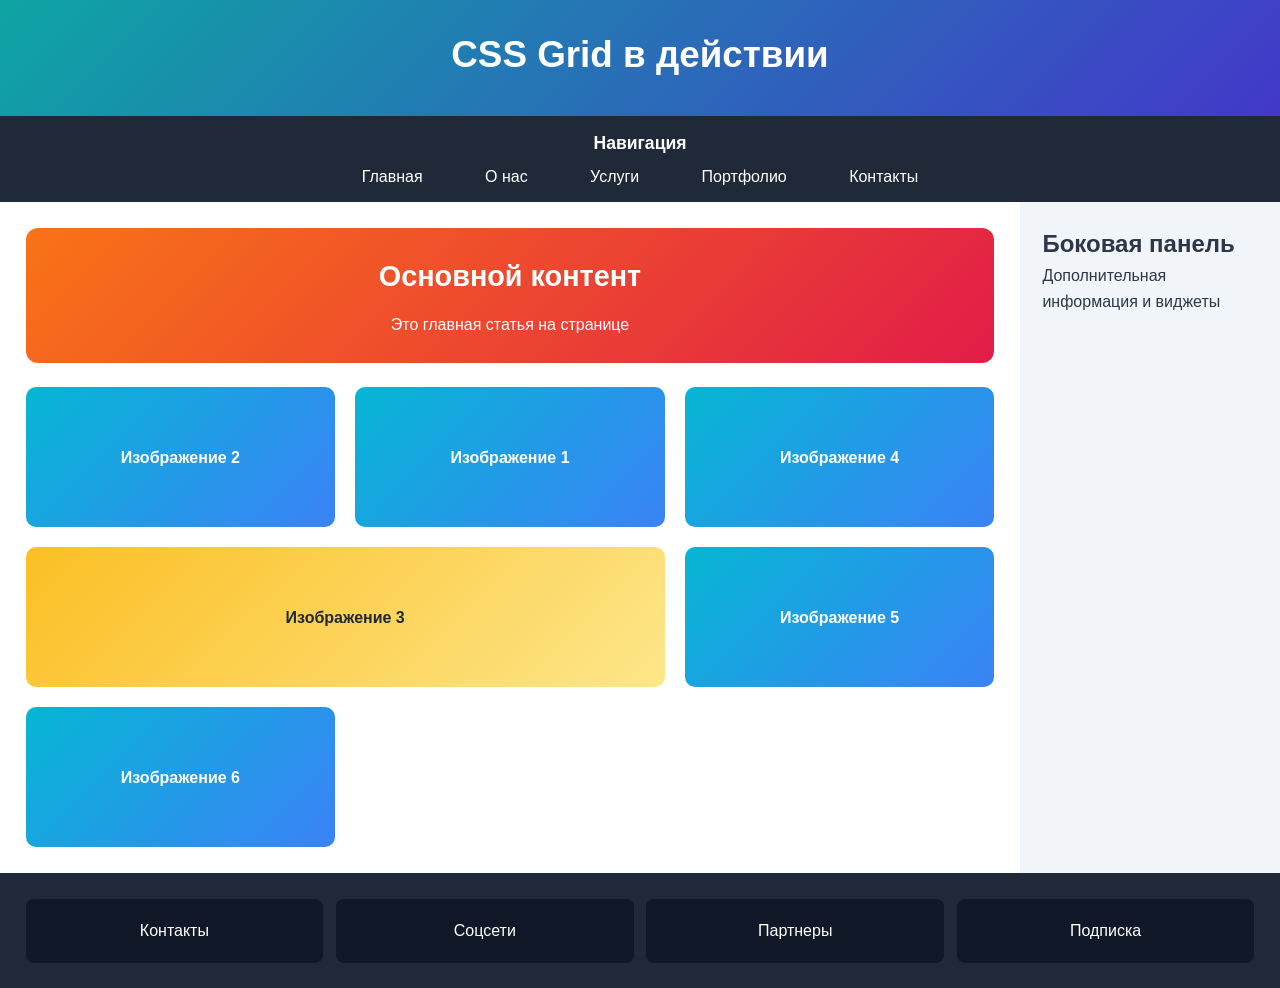
<file: css_grid_practice/index.html>
<!DOCTYPE html>
<html lang="ru">
<head>
    <meta charset="UTF-8">
    <meta name="viewport" content="width=device-width, initial-scale=1.0">
    <title>CSS Grid Layout</title>
    <link rel="stylesheet" href="reset.css">
    <link rel="stylesheet" href="styles.css">
</head>
<body>
    <div class="grid-container">
        <header class="header">
            <h1>CSS Grid в действии</h1>
        </header>

        <nav class="navigation">
            <h2>Навигация</h2>
            <ul>
                <li><a href="#">Главная</a></li>
                <li><a href="#">О нас</a></li>
                <li><a href="#">Услуги</a></li>
                <li><a href="#">Портфолио</a></li>
                <li><a href="#">Контакты</a></li>
            </ul>
        </nav>

        <main class="main-content">
            <article class="featured">
                <h2>Основной контент</h2>
                <p>Это главная статья на странице</p>
            </article>

            <section class="gallery">
                <div class="gallery-item">Изображение 1</div>
                <div class="gallery-item">Изображение 2</div>
                <div class="gallery-item">Изображение 3</div>
                <div class="gallery-item">Изображение 4</div>
                <div class="gallery-item">Изображение 5</div>
                <div class="gallery-item">Изображение 6</div>
            </section>
        </main>

        <aside class="sidebar">
            <h2>Боковая панель</h2>
            <p>Дополнительная информация и виджеты</p>
        </aside>

        <footer class="footer">
            <div class="footer-section">Контакты</div>
            <div class="footer-section">Соцсети</div>
            <div class="footer-section">Партнеры</div>
            <div class="footer-section">Подписка</div>
        </footer>
    </div>
</body>
</html>
</file>
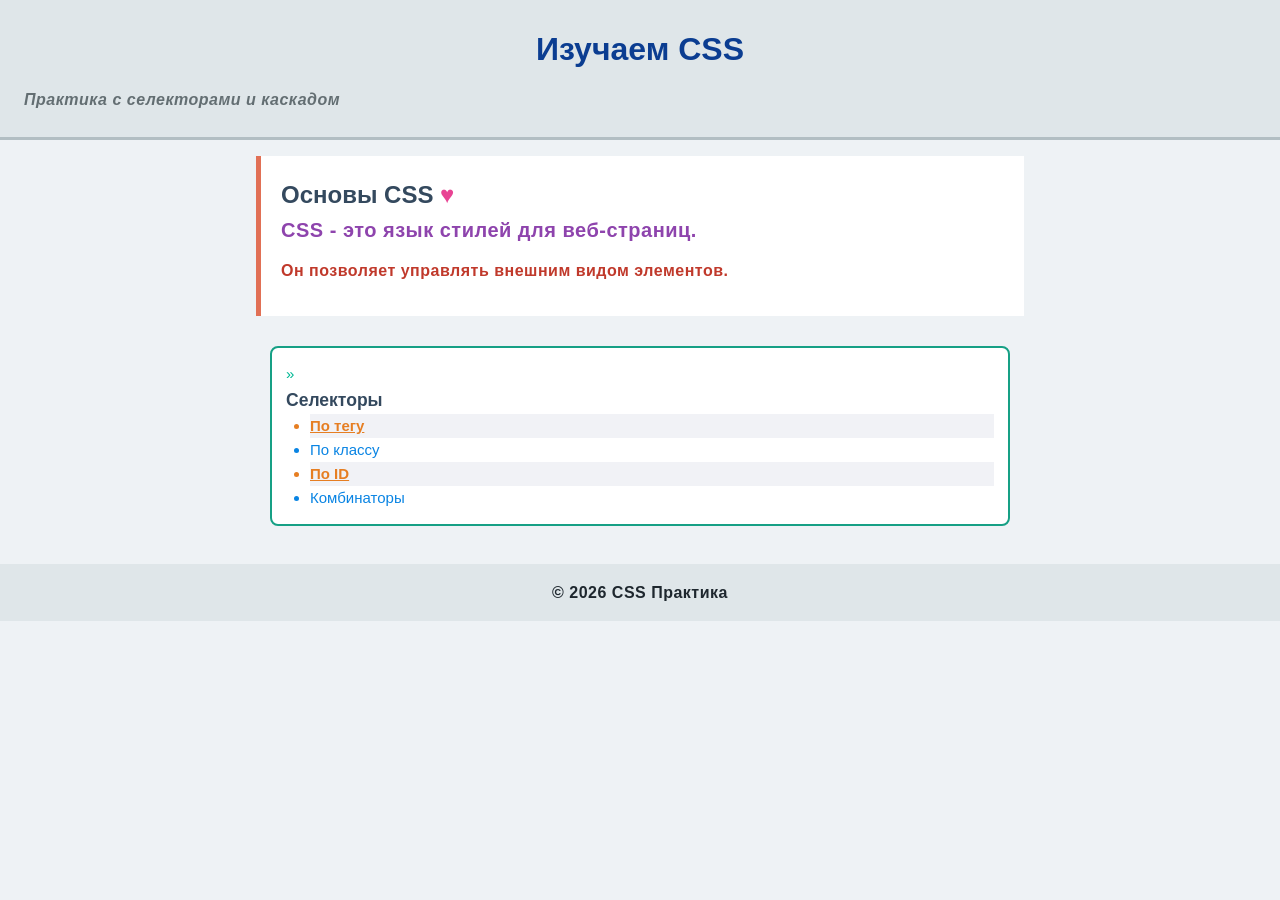
<file: css_practice/index.html>
<!DOCTYPE html>
<html lang="ru">
<head>
    <meta charset="UTF-8">
    <meta name="viewport" content="width=device-width, initial-scale=1.0">
    <title>CSS: Селекторы и каскад</title>
    <link rel="stylesheet" href="reset.css">
    <link rel="stylesheet" href="styles.css">
</head>
<body>
    <header class="main-header">
        <h1 id="site-title">Изучаем CSS</h1>
        <p class="subtitle">Практика с селекторами и каскадом</p>
    </header>

    <main class="content">
        <article class="post featured-post">
            <h2>Основы CSS</h2>
            <p class="intro">CSS - это язык стилей для веб-страниц.</p>
            <p>Он позволяет управлять внешним видом элементов.</p>
        </article>

        <section class="examples">
            <div class="card">
                <h3>Селекторы</h3>
                <ul>
                    <li class="important">По тегу</li>
                    <li>По классу</li>
                    <li class="important">По ID</li>
                    <li>Комбинаторы</li>
                </ul>
            </div>
        </section>
    </main>

    <footer class="main-footer">
        <p>&copy; 2026 CSS Практика</p>
    </footer>
</body>
</html>
</file>
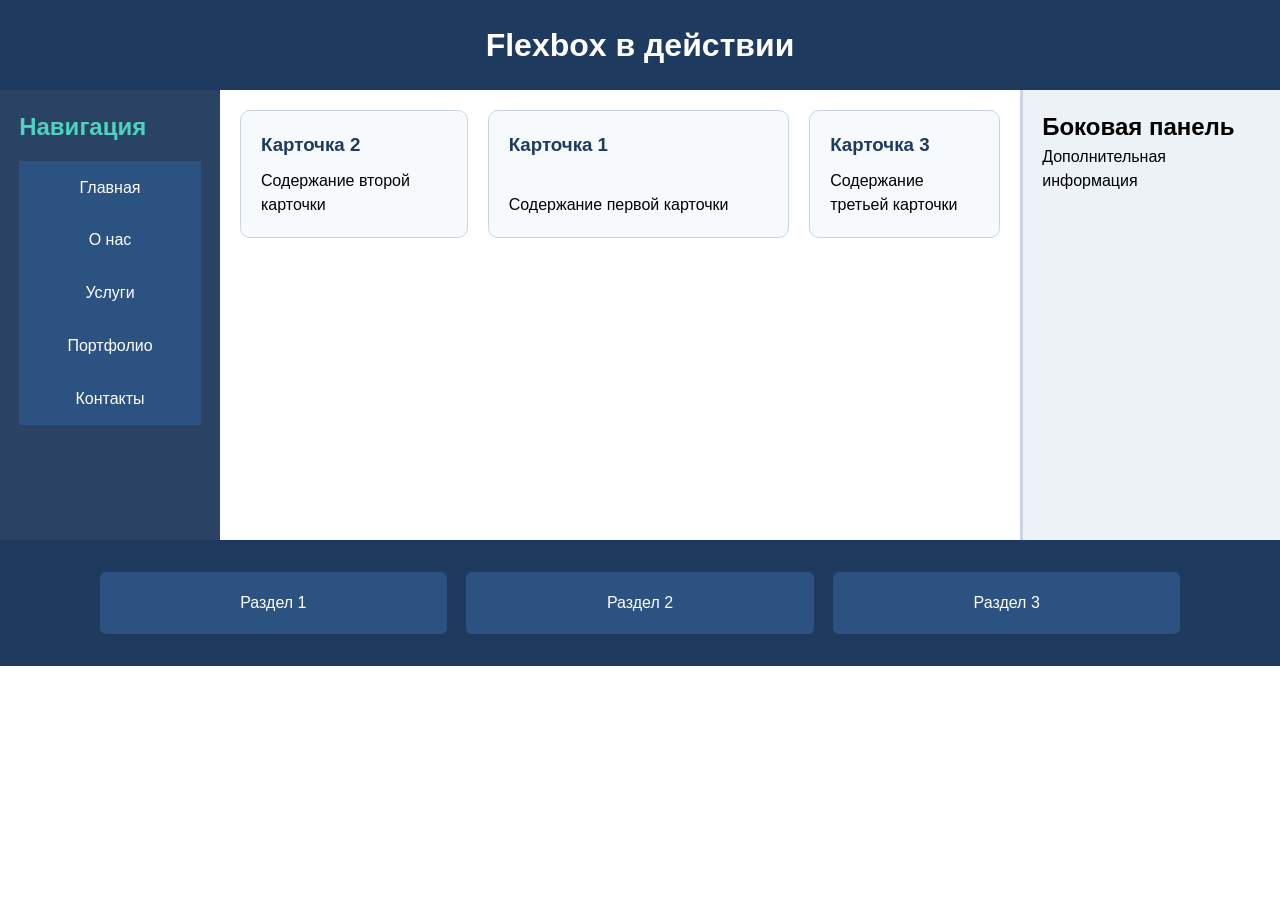
<file: flexbox_practice/index.html>
<!DOCTYPE html>
<html lang="ru">
<head>
    <meta charset="UTF-8">
    <meta name="viewport" content="width=device-width, initial-scale=1.0">
    <title>Flexbox Layout</title>
    <link rel="stylesheet" href="reset.css">
    <link rel="stylesheet" href="styles.css">
</head>
<body>
    <header class="header">
        <h1>Flexbox в действии</h1>
    </header>

    <main class="main">
        <nav class="navigation">
            <h2>Навигация</h2>
            <ul>
                <li><a href="#">Главная</a></li>
                <li><a href="#">О нас</a></li>
                <li><a href="#">Услуги</a></li>
                <li><a href="#">Портфолио</a></li>
                <li><a href="#">Контакты</a></li>
            </ul>
        </nav>

        <section class="content">
            <article class="card">
                <h3>Карточка 1</h3>
                <p>Содержание первой карточки</p>
            </article>
            <article class="card">
                <h3>Карточка 2</h3>
                <p>Содержание второй карточки</p>
            </article>
            <article class="card">
                <h3>Карточка 3</h3>
                <p>Содержание третьей карточки</p>
            </article>
        </section>

        <aside class="sidebar">
            <h2>Боковая панель</h2>
            <p>Дополнительная информация</p>
        </aside>
    </main>

    <footer class="footer">
        <div class="footer-content">
            <div class="footer-section">Раздел 1</div>
            <div class="footer-section">Раздел 2</div>
            <div class="footer-section">Раздел 3</div>
        </div>
    </footer>
</body>
</html>
</file>
<file: css_grid_practice/styles.css>
/* Основной Grid-контейнер */
.grid-container {
    display: grid;
    grid-template-rows: auto auto 1fr auto auto;
    min-height: 100vh;
}

/* Header */
.header {
    background: linear-gradient(135deg, #0ea5a4 0%, #4338ca 100%);
    color: white;
    padding: 1.6rem;
    text-align: center;
}

.header h1 {
    font-size: 2.3rem;
    margin-bottom: 0.4rem;
}

/* Навигация */
.navigation {
    background-color: #1f2937;
    color: white;
    padding: 0.8rem;
}

.navigation h2 {
    font-size: 1.1rem;
    text-align: center;
    margin-bottom: 0.4rem;
}

.navigation ul {
    list-style: none;
    display: flex;
    justify-content: center;
    gap: 1.5rem;
}

.navigation a {
    color: white;
    text-decoration: none;
    padding: 0.5rem 1.2rem;
    border-radius: 6px;
    transition: background-color 0.4s;
}

.navigation a:hover {
    background-color: #4b5563;
}

/* Основная сетка страницы с именованными областями */
.grid-container {
    display: grid;
    grid-template-areas:
        "header header"
        "nav nav"
        "main sidebar"
        "footer footer";
    grid-template-rows: auto auto 1fr auto;
    grid-template-columns: 1fr 260px;
    min-height: 100vh;
}

.header {
    grid-area: header;
}

.navigation {
    grid-area: nav;
}

.main-content {
    grid-area: main;
    padding: 1.6rem;
}

.sidebar {
    grid-area: sidebar;
    background-color: #f1f5f9;
    padding: 1.4rem;
}

.footer {
    grid-area: footer;
}

/* Основной контент как Grid-контейнер */
.main-content {
    display: grid;
    gap: 1.5rem;
    grid-template-rows: auto 1fr;
}

/* Featured статья */
.featured {
    background: linear-gradient(135deg, #f97316 0%, #e11d48 100%);
    color: white;
    padding: 1.6rem;
    border-radius: 12px;
    text-align: center;
}

.featured h2 {
    font-size: 1.8rem;
    margin-bottom: 0.8rem;
}

/* Галерея как Grid */
.gallery {
    display: grid;
    grid-template-columns: repeat(auto-fit, minmax(220px, 1fr));
    gap: 1rem;
}

.gallery-item {
    background: linear-gradient(135deg, #06b6d4 0%, #3b82f6 100%);
    color: white;
    padding: 1.6rem;
    border-radius: 10px;
    display: flex;
    align-items: center;
    justify-content: center;
    font-weight: bold;
    min-height: 140px;
}

/* Футер как Grid */
.footer {
    display: grid;
    grid-template-columns: repeat(4, 1fr);
    gap: 0.8rem;
    background-color: #1f2937;
    color: white;
    padding: 1.6rem;
}

.footer-section {
    background-color: #111827;
    padding: 1.2rem;
    border-radius: 8px;
    text-align: center;
}

/* Адаптивная галерея, размещение элементов по линиям */
.gallery {
    display: grid;
    grid-template-columns: repeat(auto-fill, minmax(250px, 1fr));
    gap: 1.25rem;
}

.gallery-item:nth-child(1) {
    grid-area: 1 / 2 / 2 / 3;
}

.gallery-item:nth-child(2) {
    grid-area: 1 / 1 / 2 / 2;
}

.gallery-item:nth-child(3) {
    grid-column: span 2;
    background: linear-gradient(135deg, #fbbf24 0%, #fde68a 100%);
    color: #1f2937;
}

/* Выравнивание и промежутки */
.gallery {
    align-items: center;
    justify-items: stretch;
}

.gallery-item {
    display: flex;
    align-items: center;
    justify-content: center;
}

.grid-container {
    gap: 0;
}

.main-content {
    gap: 1.5rem;
}

.gallery {
    gap: 1.25rem;
}

/* Альтернативная запись сетки одним свойством */
.grid-container {
    grid-template:
        "header header" auto
        "nav nav" auto
        "main sidebar" 1fr
        "footer footer" auto
        / 1fr 260px;
}

.gallery {
    grid-auto-rows: minmax(140px, auto);
    grid-auto-flow: row dense;
}

/* Адаптивность */
@media (max-width: 1024px) {
    .grid-container {
        grid-template-areas:
            "header"
            "nav"
            "main"
            "sidebar"
            "footer";
        grid-template-rows: auto auto 1fr auto auto;
        grid-template-columns: 1fr;
    }

    .navigation ul {
        flex-direction: column;
        gap: 0.5rem;
    }

    .gallery {
        grid-template-columns: repeat(auto-fit, minmax(180px, 1fr));
    }

    .footer {
        grid-template-columns: repeat(2, 1fr);
    }
}

@media (max-width: 480px) {
    .gallery-item:nth-child(1),
    .gallery-item:nth-child(2),
    .gallery-item:nth-child(3) {
        grid-area: auto;
    }
}
</file>
<file: css_practice/styles.css>
body {
    font-family: Verdana, Arial, sans-serif;
    line-height: 1.7;
    color: #2d3436;
    background-color: #eef2f5;
}

h1 {
    color: #0b3d91;
}

.main-header {
    background-color: #dfe6e9;
    padding: 24px;
    border-bottom: 3px solid #b2bec3;
}

.subtitle {
    font-style: italic;
    color: #636e72;
}

.content {
    max-width: 800px;
    margin: 0 auto;
    padding: 0 16px;
}

.main-footer {
    margin-top: 24px;
    padding: 16px;
    text-align: center;
    background-color: #dfe6e9;
}

#site-title {
    text-align: center;
    margin-bottom: 12px;
}

ul {
    padding-left: 24px;
}

.content > article {
    background-color: #ffffff;
    padding: 20px;
    margin: 16px 0;
}

.post p {
    margin-bottom: 12px;
}

h2 + p {
    font-weight: bold;
    font-size: 1.2em;
}

article[class~="featured-post"] {
    border-left: 5px solid #e17055;
}

.card {
    background-color: #ffffff;
    border: 1px solid #b2bec3;
    padding: 18px;
    border-radius: 8px;
}

p {
    color: #1e272e;
    font-size: 16px;
}

.post p {
    color: #00695c;
}

.featured-post p {
    color: #c0392b;
}

.featured-post .intro {
    color: #8e44ad;
    font-size: 20px;
}

.important {
    color: #d63031;
    font-weight: bold;
}

li.important {
    color: #6c0000;
    text-decoration: underline;
}

ul li {
    color: #0984e3;
}

.important {
    color: #e67e22 !important;
}


body {
    font-family: 'Trebuchet MS', Tahoma, sans-serif;
    line-height: 1.6;
    color: #34495e;
}

.card {
    border: 2px solid #16a085;
    padding: inherit;
}

.examples {
    font-size: 15px;
    font-weight: normal;
    padding: 14px;
}

li:nth-child(odd) {
    background-color: #f1f2f6;
}

li:hover {
    background-color: #ffeaa7;
    cursor: pointer;
}

.main-header:hover {
    background-color: #cfd8dc;
    transition: background-color 0.4s;
}

p::first-line {
    font-weight: bold;
    letter-spacing: 0.5px;
}

.post h2::after {
    content: " \2665";
    color: #e84393;
}

.card::before {
    content: "\00BB ";
    color: #00b894;
}
</file>
<file: flexbox_practice/styles.css>
/* Header */
.header {
    background-color: #1e3a5f;
    color: #ffffff;
    padding: 1.2rem;
    text-align: center;
}

/* Навигация */
.navigation ul {
    display: flex;
    list-style: none;
    background-color: #2c5282;
    padding: 0;
}

.navigation li {
    flex: 1;
    text-align: center;
}

.navigation a {
    display: block;
    color: #ffffff;
    text-decoration: none;
    padding: 0.9rem;
    transition: background-color 0.4s;
}

.navigation a:hover {
    background-color: #38b2ac;
}

/* Карточки */
.content {
    display: flex;
    gap: 1.25rem;
    padding: 1.25rem;
}

.card {
    flex: 1 1 160px;
    background-color: #f7fafc;
    padding: 1.25rem;
    border-radius: 10px;
    border: 1px solid #cbd5e0;
}

.card h3 {
    margin-bottom: 0.6rem;
    color: #1e3a5f;
}

/* Основной макет */
.main {
    display: flex;
    min-height: 450px;
}

.navigation {
    flex: 0 0 220px;
    background-color: #2a4365;
    color: #ffffff;
    padding: 1.2rem;
}

.navigation h2 {
    margin-bottom: 1rem;
    color: #4fd1c5;
}

.navigation ul {
    flex-direction: column;
}

.content {
    flex: 1;
    display: flex;
    flex-wrap: wrap;
    align-content: flex-start;
    gap: 1.25rem;
    padding: 1.25rem;
    background-color: #ffffff;
}

.sidebar {
    flex: 0 0 260px;
    background-color: #edf2f7;
    padding: 1.2rem;
    border-left: 3px solid #cbd5e0;
}

/* Футер */
.footer {
    background-color: #1e3a5f;
    color: #ffffff;
    padding: 2rem 1rem;
}

.footer-content {
    display: flex;
    justify-content: space-between;
    max-width: 1100px;
    margin: 0 auto;
}

.footer-section {
    flex: 1;
    text-align: center;
    padding: 1.2rem;
    background-color: #2c5282;
    margin: 0 0.6rem;
    border-radius: 6px;
}

/* Центрирование и выравнивание */
.header {
    display: flex;
    justify-content: center;
    align-items: center;
    height: 90px;
}

.content {
    align-items: stretch;
}

.card {
    display: flex;
    flex-direction: column;
    justify-content: space-between;
}

/* Порядок и размеры карточек */
.card:nth-child(1) {
    order: 2;
}

.card:nth-child(2) {
    order: 1;
}

.card:nth-child(3) {
    order: 3;
}

.card:first-child {
    flex: 1.5 1 200px;
}

.card:last-child {
    flex: 0.75 1 140px;
}

/* Адаптивность */
@media (max-width: 800px) {
    .main {
        flex-direction: column;
    }

    .navigation {
        flex: 0 0 auto;
    }

    .navigation ul {
        flex-direction: row;
        flex-wrap: wrap;
    }

    .navigation li {
        flex: 1 1 auto;
    }

    .sidebar {
        flex: 0 0 auto;
        border-left: none;
        border-top: 3px solid #cbd5e0;
    }

    .content {
        flex-direction: column;
        flex-wrap: nowrap;
    }

    .content .card {
        flex: 0 0 auto;
    }

    .footer-content {
        flex-direction: column;
        gap: 1rem;
    }

    .footer-section {
        margin: 0;
    }
}
</file>
